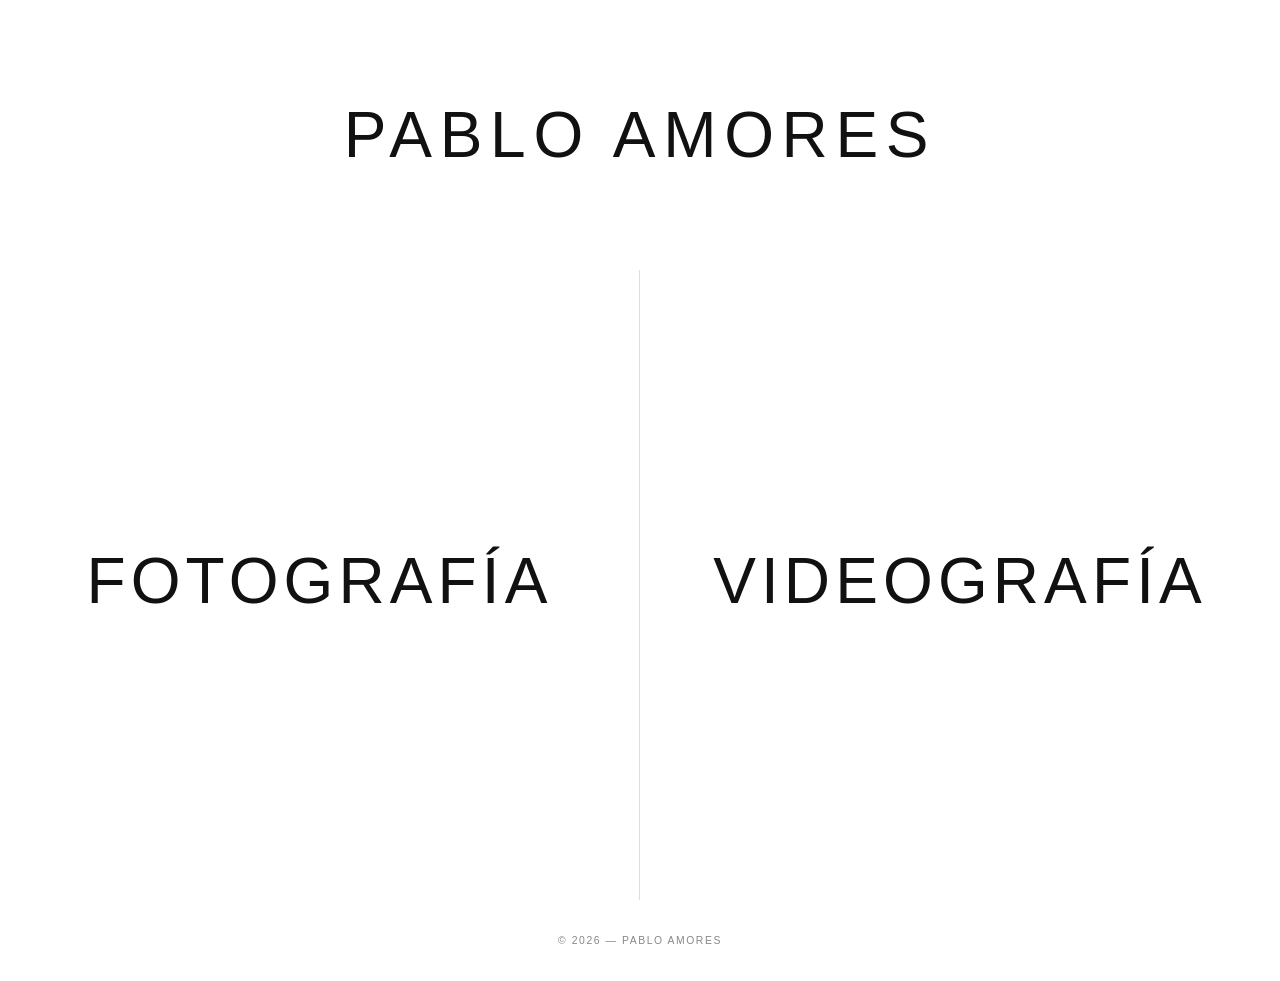
<file: index.html>
<!DOCTYPE html>
<html lang="es">
<head>
    <meta charset="UTF-8">
    <meta name="viewport" content="width=device-width, initial-scale=1.0">

    <title>Fotografía & Videografía</title>

    <link rel="stylesheet" href="style.css">
</head>

<body>

    <header class="hero">
        <h1>PABLO AMORES</h1>
    </header>


    <main>

        <section class="fotografia">

            <div class="section-image"></div>

            <div class="section-content">
    <a href="fotografia.html" class="enter">
        <h2>FOTOGRAFÍA</h2>
    </a>
</div>

            </div>

        </section>


        <section class="videografia">

            <div class="section-image"></div>

            <div class="section-content">
    <a href="videografia.html" class="enter">
        <h2>VIDEOGRAFÍA</h2>
                </a>

            </div>

        </section>

    </main>


    <footer>
        <p>© 2026 — PABLO AMORES</p>
    </footer>

</body>
</html>
</file>
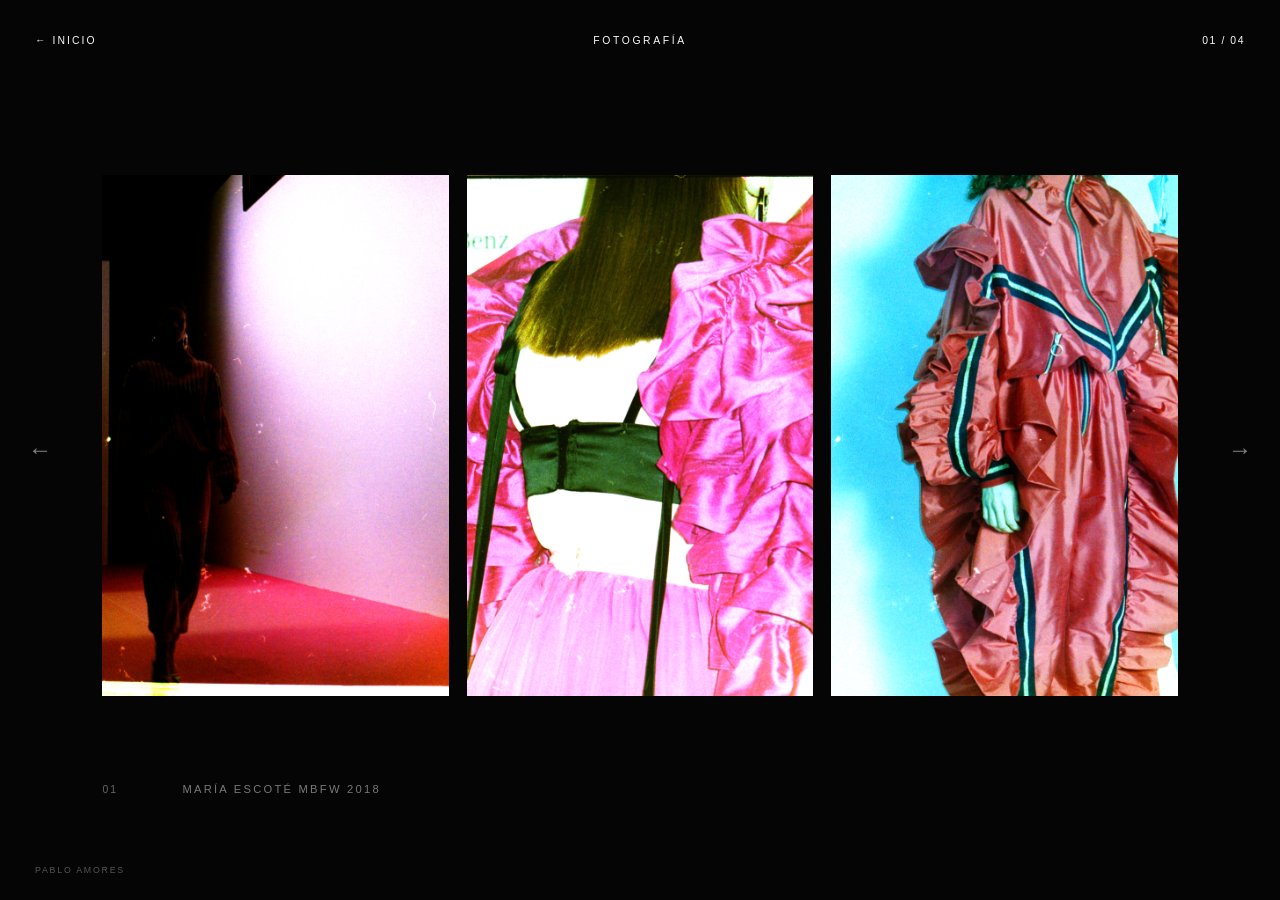
<file: fotografia.html>
<!DOCTYPE html>
<html lang="es">

<head>

    <meta charset="UTF-8">
    <meta name="viewport" content="width=device-width, initial-scale=1.0">

    <title>Fotografía — Portfolio</title>

    <link rel="stylesheet" href="fotografia.css">

</head>


<body>


    <header class="photo-header">

        <a href="index.html" class="back">
            ← INICIO
        </a>


        <div class="header-title">
            <strong>FOTOGRAFÍA</strong>

        </div>


        <div class="counter">

            <span id="current">01</span>

            <span>/</span>

            <span id="total">01</span>

        </div>

    </header>



    <main class="gallery">


        <!-- =====================================
             PROYECTO 01
        ====================================== -->

        <article class="project active">


            <div class="photo-series">


                <div class="photo">

                    <img
                        src="fotografia/IMG_000150.jpg"
                        alt="Fotografía del proyecto"
                    >

                </div>
                
                <div class="photo">

                    <img
                        src="fotografia/IMG_000104.jpg"
                        alt="Fotografía del proyecto"
                    >

                </div>


                <div class="photo">

                    <img
                        src="fotografia/IMG_000035.jpg"
                        alt="Fotografía del proyecto"
                    >

                </div>


            </div>



            <div class="project-info">


                <div class="project-number">
                    01
                </div>


                <div class="project-text">


                    <p>María Escoté MBFW 2018</p>

                </div>


            </div>


        </article>

         <!-- =====================================
             PROYECTO 02
        ====================================== -->

        <article class="project">


            <div class="photo-series">


                <div class="photo">

                    <img
                        src="fotografia/DP-IMG_000089.jpg"
                        alt="Fotografía del proyecto"
                    >

                </div>
                
                <div class="photo">

                    <img
                        src="fotografia/DP-IMG_000084.jpg"
                        alt="Fotografía del proyecto"
                    >

                </div>


                <div class="photo">

                    <img
                        src="fotografia/DP-IMG_000067.jpg"
                        alt="Fotografía del proyecto"
                    >

                </div>


            </div>



            <div class="project-info">


                <div class="project-number">
                    02
                </div>


                <div class="project-text">


                    <p>Dolores Promesas Campaign 2019</p>

                </div>


            </div>


        </article>


 <!-- =====================================
             PROYECTO 03
        ====================================== -->

        <article class="project">


            <div class="photo-series">


                <div class="photo">

                    <img
                        src="fotografia/Paris__03.jpg"
                        alt="Fotografía del proyecto"
                    >

                </div>
                
                <div class="photo">

                    <img
                        src="fotografia/Paris__02.jpg"
                        alt="Fotografía del proyecto"
                    >

                </div>


                <div class="photo">

                    <img
                        src="fotografia/Paris__01.jpg"
                        alt="Fotografía del proyecto"
                    >

                </div>


            </div>



            <div class="project-info">


                <div class="project-number">
                    02
                </div>


                <div class="project-text">


                    <p>L'amour en trois actes, Paris 2021</p>

                </div>


            </div>


        </article>

        
         <!-- =====================================
             PROYECTO 04
        ====================================== -->

        <article class="project">


            <div class="photo-series">


                <div class="photo">

                    <img
                        src="fotografia/CRISTALES.jpg"
                        alt="Fotografía del proyecto"
                    >

                </div>
                
                <div class="photo">

                    <img
                        src="fotografia/scan000302.jpg"
                        alt="Fotografía del proyecto"
                    >

                </div>


                 <div class="photo">

                    <img
                        src="fotografia/scan00062.jpg"
                        alt="Fotografía del proyecto"
                    >

                </div>

            </div>



            <div class="project-info">


                <div class="project-number">
                    02
                </div>


                <div class="project-text">


                    <p>María Escarmiento "Cristales" cover and promo</p>

                </div>


            </div>


        </article>

        
        <!-- =====================================
             AQUÍ AÑADIREMOS LOS SIGUIENTES
             PROYECTOS FOTOGRÁFICOS
        ====================================== -->


        

        <button
            class="navigation previous"
            id="previous"
            aria-label="Proyecto anterior">
            ←
        </button>


        <button
            class="navigation next"
            id="next"
            aria-label="Proyecto siguiente">
            →
        </button>


    </main>



    <footer>

        <span>PABLO AMORES</span>

    </footer>



    <script src="fotografia.js"></script>

</body>

</html>
</file>
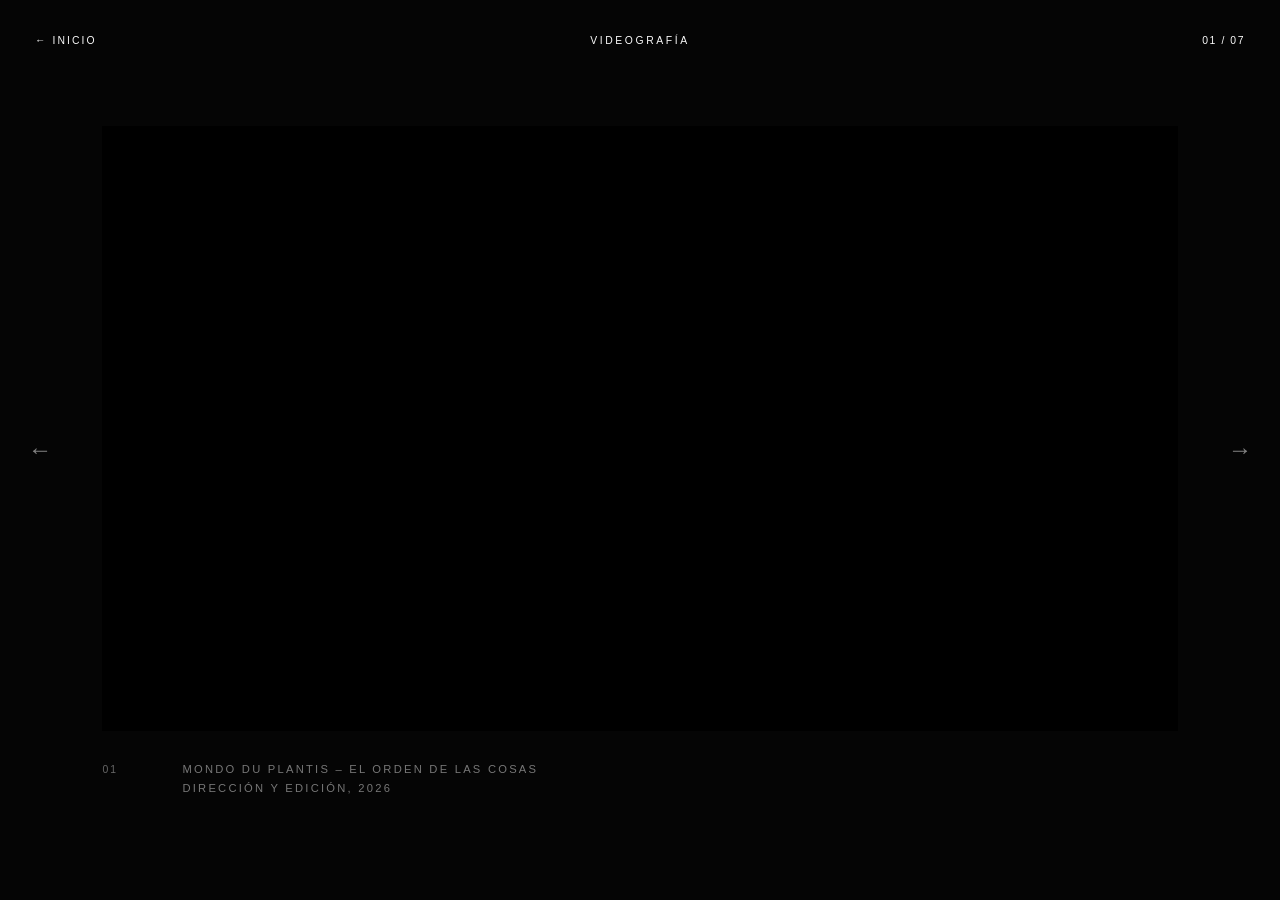
<file: videografia.html>
<!DOCTYPE html>
<html lang="es">

<head>

    <meta charset="UTF-8">
    <meta name="viewport" content="width=device-width, initial-scale=1.0">

    <title>Videografía — Portfolio</title>

    <link rel="stylesheet" href="videografia.css">

</head>


<body>


    <!-- =========================================
         NAVEGACIÓN SUPERIOR
    ========================================== -->

    <header class="video-header">

        <a href="index.html" class="back">
            ← INICIO
        </a>


        <div class="header-title">

            <strong>VIDEOGRAFÍA</strong>

        </div>


        <div class="counter">

            <span id="current">01</span>

            <span>/</span>

            <span id="total">07</span>

        </div>

    </header>



    <!-- =========================================
         GALERÍA
    ========================================== -->

    <main class="gallery">


        <!-- =====================================
             PROYECTO 01
        ====================================== -->

        <article class="project active">


            <div class="video-frame">

                <iframe
                    data-video="https://www.youtube.com/embed/dudeT77_tFE"
                    title="El Orden De Las Cosas"
                    allow="autoplay; encrypted-media; picture-in-picture; fullscreen"
                    allowfullscreen>
                </iframe>

            </div>


            <div class="project-info">

                <div class="project-number">
                    01
                </div>


                <div class="project-text">

                    <p>Mondo du plantis – El Orden de las Cosas</p>

                    <p>Dirección y edición, 2026</p>

                </div>

            </div>


        </article>



        <!-- =====================================
             PROYECTO 02
        ====================================== -->

        <article class="project">


            <div class="video-frame">

                <iframe
                    data-video="https://www.youtube.com/embed/lVWSQMh-Lsc"
                    title="Hazte Así"
                    allow="autoplay; encrypted-media; picture-in-picture; fullscreen"
                    allowfullscreen>
                </iframe>

            </div>


            <div class="project-info">

                <div class="project-number">
                    02
                </div>


                <div class="project-text">

                    <p>Joseluis – Hazte Así</p>

                    <p>Dirección y edición, 2026</p>

                </div>

            </div>


        </article>



        <!-- =====================================
             PROYECTO 03
        ====================================== -->

        <article class="project">


            <div class="video-frame">

                <iframe
                    data-video="https://www.youtube.com/embed/nXOgKgQqkEA"
                    title="NO ME QUIERO MORIR"
                    allow="autoplay; encrypted-media; picture-in-picture; fullscreen"
                    allowfullscreen>
                </iframe>

            </div>


            <div class="project-info">

                <div class="project-number">
                    03
                </div>


                <div class="project-text">

                    <p>Raya Diplomática – No me quiero morir</p>

                    <p>Dirección y edición, 2025</p>

                </div>

            </div>


        </article>


          <!-- =====================================
             PROYECTO 04
        ====================================== -->

        <article class="project">


            <div class="video-frame">


                <iframe
    data-video="https://www.youtube.com/embed/TWVc4yb8d6A"
    title="Jedi"
    allow="autoplay; encrypted-media; picture-in-picture; fullscreen"
    allowfullscreen>
</iframe>
               
            </div>


            <div class="project-info">

                <div class="project-number">
                    04
                </div>


                <div class="project-text">

                    <p>Mondo du plantis – Jedi</p>

                    <p>Dirección y Edición, 2026</p>

                </div>

            </div>


        </article>


        <!-- =====================================
             PROYECTO 05
        ====================================== -->

        <article class="project">


            <div class="video-frame">

                <iframe
                    data-video="https://www.youtube.com/embed/eZbnpwsz4os"
                    title="Sea Como Sea"
                    allow="autoplay; encrypted-media; picture-in-picture; fullscreen"
                    allowfullscreen>
                </iframe>

            </div>


            <div class="project-info">

                <div class="project-number">
                    05
                </div>


                <div class="project-text">

                    <p>El Bobo de las 3000 – Sea como sea</p>

                    <p>Codirección con Fede Maniá y Edición, 2024</p>

                </div>

            </div>


        </article>

        
<!-- =====================================
     PROYECTO 06
====================================== -->

<article class="project">

    <div class="video-frame">

        <iframe
            data-video="https://www.youtube.com/embed/_YFMFWKTi1M"
            title="Pipiolas Jagermusic"
            allow="autoplay; encrypted-media; picture-in-picture; fullscreen"
            allowfullscreen>
        </iframe>

    </div>

    <div class="project-info">

        <div class="project-number">
            06
        </div>

        <div class="project-text">

            <p>Pipiolas x Jagermusic</p>

            <p>Dirección y edición, 2024</p>

        </div>

    </div>

</article>


        
<!-- =====================================
     PROYECTO 07
====================================== -->

<article class="project">

    <div class="video-frame">

        <iframe
            data-video="https://www.youtube.com/embed/CNPAYGmZrqQ"
            title="La Paloma demo"
            allow="autoplay; encrypted-media; picture-in-picture; fullscreen"
            allowfullscreen>
        </iframe>

    </div>

    <div class="project-info">

        <div class="project-number">
            07
        </div>

        <div class="project-text">

            <p>La Paloma - Somos de sombra</p>

            <p>Dirección y edición, 2021</p>

        </div>

    </div>

</article>



        <!-- =====================================
             FLECHAS
        ====================================== -->

        <button
            class="navigation previous"
            id="previous"
            aria-label="Proyecto anterior">

            ←

        </button>


        <button
            class="navigation next"
            id="next"
            aria-label="Proyecto siguiente">

            →

        </button>


    </main>



    <!-- =========================================
         PIE
    ========================================== -->

    <footer>

    </footer>



    <script src="videografia.js"></script>

</body>

</html>
</file>
<file: style.css>
/* =========================================
   RESET
========================================= */

* {
    box-sizing: border-box;
    margin: 0;
    padding: 0;
}

html {
    scroll-behavior: smooth;
}

body {
    background: #ffffff;
    color: #111111;
    font-family: Arial, Helvetica, sans-serif;
    overflow-x: hidden;
}


/* =========================================
   CABECERA
========================================= */

.hero {
    min-height: 30vh;
    display: flex;
    flex-direction: column;
    justify-content: center;
    align-items: center;
    text-align: center;
    padding: 40px 30px;
}

.hero h1 {
    font-size: clamp(1.8rem, 5vw, 4.5rem);
    font-weight: 300;
    letter-spacing: 0.12em;
    line-height: 1;
    max-width: 1100px;
}

.hero p {
    margin-top: 16px;
    color: #777;
    font-size: 0.65rem;
    letter-spacing: 0.35em;
    text-transform: uppercase;
}

/* =========================================
   BLOQUES PRINCIPALES
========================================= */

main {
    display: grid;
    grid-template-columns: 1fr 1fr;
    min-height: 70vh;
}


/* =========================================
   CATEGORÍAS
========================================= */

section.fotografia,
section.videografia {
    min-height: 70vh;
    display: flex;
    align-items: center;
    justify-content: center;
    text-align: center;
    padding: 70px 50px;
    position: relative;
    overflow: hidden;
    background: #ffffff;
}


/* separación entre columnas */

.fotografia {
    border-right: 1px solid #dddddd;
}


/* =========================================
   IMÁGENES
========================================= */

.section-image {
    position: absolute;
    inset: 0;
    background-position: center;
    background-size: cover;
    background-repeat: no-repeat;

    opacity: 0;

    transform: scale(1.08);

    transition:
        opacity 0.6s ease,
        transform 1s ease;
}


/* Fotografía */

.fotografia .section-image {
    background-image:
        url("fotografia/Paris__03.jpg");
}

/* Videografía */

.videografia .section-image {
    background-image:
        url("capturas/IG__eodlc01.gif");
}


/* oscurece ligeramente la imagen */

.section-image::after {
    content: "";
    position: absolute;
    inset: 0;
    background: rgba(0, 0, 0, 0.35);
}


/* mostrar imagen al pasar el ratón */

section.fotografia:hover .section-image,
section.videografia:hover .section-image {
    opacity: 1;
    transform: scale(1);
}


/* =========================================
   CONTENIDO
========================================= */

.section-content {
    max-width: 520px;
    position: relative;
    z-index: 2;

    transition:
        color 0.4s ease,
        transform 0.5s ease;
}


section.fotografia:hover .section-content,
section.videografia:hover .section-content {
    color: #ffffff;
    transform: translateY(-5px);
}


/* número */

.section-number {
    color: #888888;
    font-size: 0.65rem;
    letter-spacing: 0.3em;
    margin-bottom: 25px;

    transition: color 0.4s ease;
}

section.fotografia:hover .section-number,
section.videografia:hover .section-number {
    color: #dddddd;
}


/* títulos */

.section-content h2 {
    font-size: clamp(2.8rem, 5vw, 5.5rem);
    font-weight: 300;
    letter-spacing: 0.08em;
    line-height: 1;
}


/* descripción */

.section-description {
    color: #777777;
    max-width: 330px;
    margin: 28px auto 38px;
    font-size: 0.85rem;
    line-height: 1.8;

    transition: color 0.4s ease;
}

section.fotografia:hover .section-description,
section.videografia:hover .section-description {
    color: #dddddd;
}


/* =========================================
   BOTÓN
========================================= */

.enter {
    display: inline-block;

    color: #111111;

    text-decoration: none;

    border-bottom: none;

    padding-bottom: 8px;

    font-size: 0.65rem;

    letter-spacing: 0.25em;

    transition:
        color 0.3s ease,
        letter-spacing 0.3s ease;
}


section.fotografia:hover .enter,
section.videografia:hover .enter {
    color: #ffffff;
}


.enter:hover {
    letter-spacing: 0.35em;
}


/* =========================================
   FOOTER
========================================= */

footer {
    padding: 35px 30px;
    text-align: center;
    background: #ffffff;
    color: #888888;
    font-size: 0.65rem;
    letter-spacing: 0.15em;
}


/* =========================================
   ANIMACIÓN DE ENTRADA
========================================= */

.hero h1 {
    animation: fadeUp 1s ease forwards;
}

.hero p {
    animation: fadeUp 1.2s ease forwards;
}

.section-content {
    animation: fadeUp 1.2s ease forwards;
}


@keyframes fadeUp {

    from {
        opacity: 0;
        transform: translateY(20px);
    }

    to {
        opacity: 1;
        transform: translateY(0);
    }

}


/* =========================================
   MÓVIL
========================================= */

@media (max-width: 700px) {

 .hero {
    min-height: 24vh;
    padding: 35px 20px;
    }

   .hero h1 {
    font-size: 2.6rem;
    font-weight: 300;
    line-height: 1;
    letter-spacing: 0.08em;
}

    .hero p {
        font-size: 0.6rem;
        letter-spacing: 0.25em;
    }


    main {
        grid-template-columns: 1fr;
        grid-template-rows: 1fr 1fr;
    }


   section.fotografia,
section.videografia {
    min-height: 38vh;
    height: 38vh;
    padding: 45px 25px;
}


    .fotografia {
        border-right: none;
        border-bottom: 1px solid #dddddd;
    }


    .section-content h2 {
        font-size: 2.6rem;
    }


    .section-description {
        margin: 18px auto 25px;
        font-size: 0.78rem;
        line-height: 1.6;
    }


    /*
       En móvil la imagen aparece al tocar/pulsar
       la zona, cuando el dispositivo lo permite.
    */

    section.fotografia:active .section-image,
    section.videografia:active .section-image {
        opacity: 1;
        transform: scale(1);
    }

}
   

   /* =========================================
   IGUALAR TÍTULOS EN MÓVIL
========================================= */

@media (max-width: 900px) {

    .hero h1,
    .section-content h2 {
        font-size: 2.6rem;
        font-weight: 300;
        letter-spacing: 0.08em;
        line-height: 1;
    }

}
</file>
<file: fotografia.css>
/* =========================================
   RESET
========================================= */

* {
    box-sizing: border-box;
    margin: 0;
    padding: 0;
}


html,
body {
    width: 100%;
    height: 100%;
}


body {
    background: #050505;
    color: #ffffff;

    font-family: Arial, Helvetica, sans-serif;

    overflow: hidden;
}


/* =========================================
   CABECERA
========================================= */

.photo-header {

    position: fixed;

    top: 0;
    left: 0;

    width: 100%;
    height: 80px;

    display: grid;

    grid-template-columns: 1fr 1fr 1fr;

    align-items: center;

    padding: 0 35px;

    z-index: 20;

    mix-blend-mode: difference;
}


.back {

    color: #ffffff;

    text-decoration: none;

    font-size: 0.65rem;

    letter-spacing: 0.2em;

    transition: opacity 0.3s ease;
}


.back:hover {
    opacity: 0.5;
}


.header-title {

    text-align: center;

    display: flex;

    flex-direction: column;

    gap: 5px;
}


.header-title span {

    font-size: 0.55rem;

    letter-spacing: 0.25em;

    opacity: 0.6;
}


.header-title strong {

    font-size: 0.65rem;

    font-weight: 400;

    letter-spacing: 0.25em;
}


.counter {

    text-align: right;

    font-size: 0.65rem;

    letter-spacing: 0.15em;
}


/* =========================================
   GALERÍA
========================================= */

.gallery {

    width: 100%;
    height: 100vh;

    position: relative;
}


/* =========================================
   PROYECTOS
========================================= */

.project {

    position: absolute;

    inset: 0;

    display: flex;

    flex-direction: column;

    justify-content: center;

    padding: 95px 8vw 80px;

    opacity: 0;

    visibility: hidden;

    pointer-events: none;

    transform: scale(0.98);

    transition:
        opacity 0.5s ease,
        transform 0.6s ease,
        visibility 0.5s ease;
}


.project.active {

    opacity: 1;

    visibility: visible;

    pointer-events: auto;

    transform: scale(1);
}


/* =========================================
   SERIE FOTOGRÁFICA
========================================= */

/* =========================================
   SERIE FOTOGRÁFICA
========================================= */

/* =========================================
   SERIE FOTOGRÁFICA
========================================= */

.photo-series {

    width: 100%;
    max-width: 1400px;

    height: min(70vh, 850px);

    margin: 0 auto;

    display: flex;

    justify-content: center;
    align-items: center;

    gap: 18px;
}


.photo {

    height: 100%;

    flex: 1;

    min-width: 0;

    display: flex;

    justify-content: center;
    align-items: center;

    overflow: hidden;
}


.photo img {

    display: block;

    width: auto;
    height: 100%;

    max-width: 100%;

    object-fit: contain;
}

/* =========================================
   INFORMACIÓN
========================================= */

.project-info {

    width: 100%;

    max-width: 1400px;

    margin: 25px auto 0;

    display: grid;

    grid-template-columns: 60px 1fr;

    gap: 20px;

    align-items: start;
}


.project-number {

    color: #666666;

    font-size: 0.65rem;

    letter-spacing: 0.2em;

    padding-top: 8px;
}


.project-text h1 {

    font-size: clamp(1.8rem, 3vw, 3.5rem);

    font-weight: 300;

    letter-spacing: 0.02em;
}


.project-text p {

    margin-top: 7px;

    color: #777777;

    font-size: 0.7rem;

    letter-spacing: 0.2em;

    text-transform: uppercase;
}


/* =========================================
   FLECHAS
========================================= */

.navigation {

    position: fixed;

    top: 50%;

    transform: translateY(-50%);

    width: 80px;
    height: 160px;

    border: none;

    background: transparent;

    color: #ffffff;

    font-size: 1.5rem;

    cursor: pointer;

    z-index: 15;

    opacity: 0.5;

    transition:
        opacity 0.3s ease,
        transform 0.3s ease;
}


.navigation:hover {
    opacity: 1;
}


.previous {
    left: 0;
}


.next {
    right: 0;
}


.previous:hover {
    transform: translate(-5px, -50%);
}


.next:hover {
    transform: translate(5px, -50%);
}


/* =========================================
   FOOTER
========================================= */

footer {

    position: fixed;

    bottom: 25px;
    left: 35px;

    z-index: 20;

    color: #555555;

    font-size: 0.55rem;

    letter-spacing: 0.2em;
}


/* =========================================
   MÓVIL
========================================= */

/* =========================================
   MÓVIL
========================================= */

@media (max-width: 700px) {

    body {
        overflow: hidden;
    }


    .photo-header {

        height: 65px;

        padding: 0 20px;

        grid-template-columns: 1fr auto;
    }


    .header-title {
        display: none;
    }


    .counter {
        text-align: right;
    }


    .project {

        padding: 75px 18px 70px;

        overflow-y: auto;
        overflow-x: hidden;

        justify-content: flex-start;

        -webkit-overflow-scrolling: touch;

        scrollbar-width: none;
    }


    .project::-webkit-scrollbar {
        display: none;
    }


    /* =====================================
       MÓVIL VERTICAL
    ===================================== */

    .photo-series {

        width: 100%;

        height: auto;

        margin: 0 auto;

        display: flex;

        flex-direction: column;

        align-items: center;

        justify-content: flex-start;

        gap: 28px;
    }


    .photo {

        width: min(88vw, 500px);

        height: auto;

        flex: none;

        overflow: visible;
    }


    .photo img {

        width: 100%;

        height: auto;

        max-width: 100%;

        max-height: none;

        object-fit: contain;
    }


    /* =====================================
       INFORMACIÓN
    ===================================== */

    .project-info {

        grid-template-columns: 35px 1fr;

        gap: 10px;

        margin: 25px auto 40px;

        width: min(88vw, 500px);
    }


    .project-text h1 {

        font-size: 1.6rem;
    }


    .project-text p {

        font-size: 0.6rem;
    }


    /* =====================================
       FLECHAS
    ===================================== */

    .navigation {

        width: 60px;

        height: 100px;

        font-size: 1.2rem;
    }


    footer {

        left: 20px;

        bottom: 18px;
    }

}


/* =========================================
   MÓVIL HORIZONTAL
========================================= */

@media (max-width: 900px) and (orientation: landscape) {

    .project {

        padding: 70px 60px 55px;

        overflow: hidden;

        justify-content: center;
    }


    .photo-series {

        width: 100%;

        height: calc(100vh - 145px);

        display: flex;

        flex-direction: row;

        align-items: center;

        justify-content: center;

        gap: 10px;
    }


    .photo {

        width: auto;

        height: 100%;

        flex: 1;

        min-width: 0;
    }


    .photo img {

        width: auto;

        height: 100%;

        max-width: 100%;

        object-fit: contain;
    }


    .project-info {

        display: none;
    }


    footer {

        display: none;
    }

}
</file>
<file: videografia.css>
/* =========================================
   RESET
========================================= */

* {
    box-sizing: border-box;
    margin: 0;
    padding: 0;
}

html,
body {
    width: 100%;
    height: 100%;
}

body {
    background: #050505;
    color: #ffffff;
    font-family: Arial, Helvetica, sans-serif;
    overflow: hidden;
}


/* =========================================
   CABECERA
========================================= */

.video-header {
    position: fixed;
    top: 0;
    left: 0;

    width: 100%;
    height: 80px;

    display: grid;
    grid-template-columns: 1fr 1fr 1fr;
    align-items: center;

    padding: 0 35px;

    z-index: 20;

    mix-blend-mode: difference;
}


.back {
    color: #ffffff;
    text-decoration: none;

    font-size: 0.65rem;
    letter-spacing: 0.2em;

    transition: opacity 0.3s ease;
}

.back:hover {
    opacity: 0.5;
}


.header-title {
    text-align: center;

    display: flex;
    flex-direction: column;
    gap: 5px;
}


.header-title span {
    font-size: 0.55rem;
    letter-spacing: 0.25em;
    opacity: 0.6;
}


.header-title strong {
    font-size: 0.65rem;
    font-weight: 400;
    letter-spacing: 0.25em;
}


.counter {
    text-align: right;

    font-size: 0.65rem;
    letter-spacing: 0.15em;
}


/* =========================================
   GALERÍA
========================================= */

.gallery {
    width: 100%;
    height: 100vh;

    position: relative;
}


/* =========================================
   PROYECTOS
========================================= */

.project {
    position: absolute;

    inset: 0;

    display: flex;
    flex-direction: column;

    justify-content: center;

    padding: 100px 8vw 80px;

    opacity: 0;
    visibility: hidden;

    transform: scale(0.98);

    transition:
        opacity 0.5s ease,
        transform 0.6s ease,
        visibility 0.5s ease;
}


.project.active {
    opacity: 1;
    visibility: visible;

    transform: scale(1);
}


/* =========================================
   VÍDEO
========================================= */

.video-frame {
    width: 100%;
    max-width: 1400px;

    aspect-ratio: 16 / 9;

    margin: 0 auto;

    background: #000;

    overflow: hidden;
}


.video-frame iframe {
    width: 100%;
    height: 100%;

    border: none;
}


/* =========================================
   INFORMACIÓN DEL PROYECTO
========================================= */

.project-info {
    width: 100%;
    max-width: 1400px;

    margin: 25px auto 0;

    display: grid;

    grid-template-columns: 60px 1fr;

    gap: 20px;

    align-items: start;
}


.project-number {
    color: #666;

    font-size: 0.65rem;
    letter-spacing: 0.2em;

    padding-top: 8px;
}


.project-text h1 {
    font-size: clamp(1.8rem, 3vw, 3.5rem);

    font-weight: 300;

    letter-spacing: 0.02em;
}


.project-text p {
    margin-top: 7px;

    color: #777;

    font-size: 0.7rem;

    letter-spacing: 0.2em;

    text-transform: uppercase;
}


/* =========================================
   FLECHAS
========================================= */

.navigation {
    position: fixed;

    top: 50%;
    transform: translateY(-50%);

    width: 80px;
    height: 160px;

    border: none;

    background: transparent;

    color: #ffffff;

    font-size: 1.5rem;

    cursor: pointer;

    z-index: 15;

    opacity: 0.5;

    transition:
        opacity 0.3s ease,
        transform 0.3s ease;
}


.navigation:hover {
    opacity: 1;
}


.previous {
    left: 0;
}


.next {
    right: 0;
}


.previous:hover {
    transform: translate(-5px, -50%);
}


.next:hover {
    transform: translate(5px, -50%);
}


/* =========================================
   FOOTER
========================================= */

footer {
    position: fixed;

    bottom: 25px;
    left: 35px;

    z-index: 20;

    color: #555;

    font-size: 0.55rem;

    letter-spacing: 0.2em;
}


/* =========================================
   MÓVIL
========================================= */

@media (max-width: 700px) {

    body {
        overflow: hidden;
    }


    .video-header {
        height: 65px;

        padding: 0 20px;

        grid-template-columns: 1fr auto;
    }


    .header-title {
        display: none;
    }


    .counter {
        text-align: right;
    }


    .project {
        padding: 75px 18px 70px;
    }


    .video-frame {
        aspect-ratio: 16 / 9;
    }


    .project-info {
        grid-template-columns: 35px 1fr;

        gap: 10px;

        margin-top: 18px;
    }


    .project-text h1 {
        font-size: 1.6rem;
    }


    .project-text p {
        font-size: 0.6rem;
    }


    .navigation {
        width: 60px;
        height: 120px;

        font-size: 1.2rem;
    }


    footer {
        left: 20px;
        bottom: 18px;
    }

}
</file>
